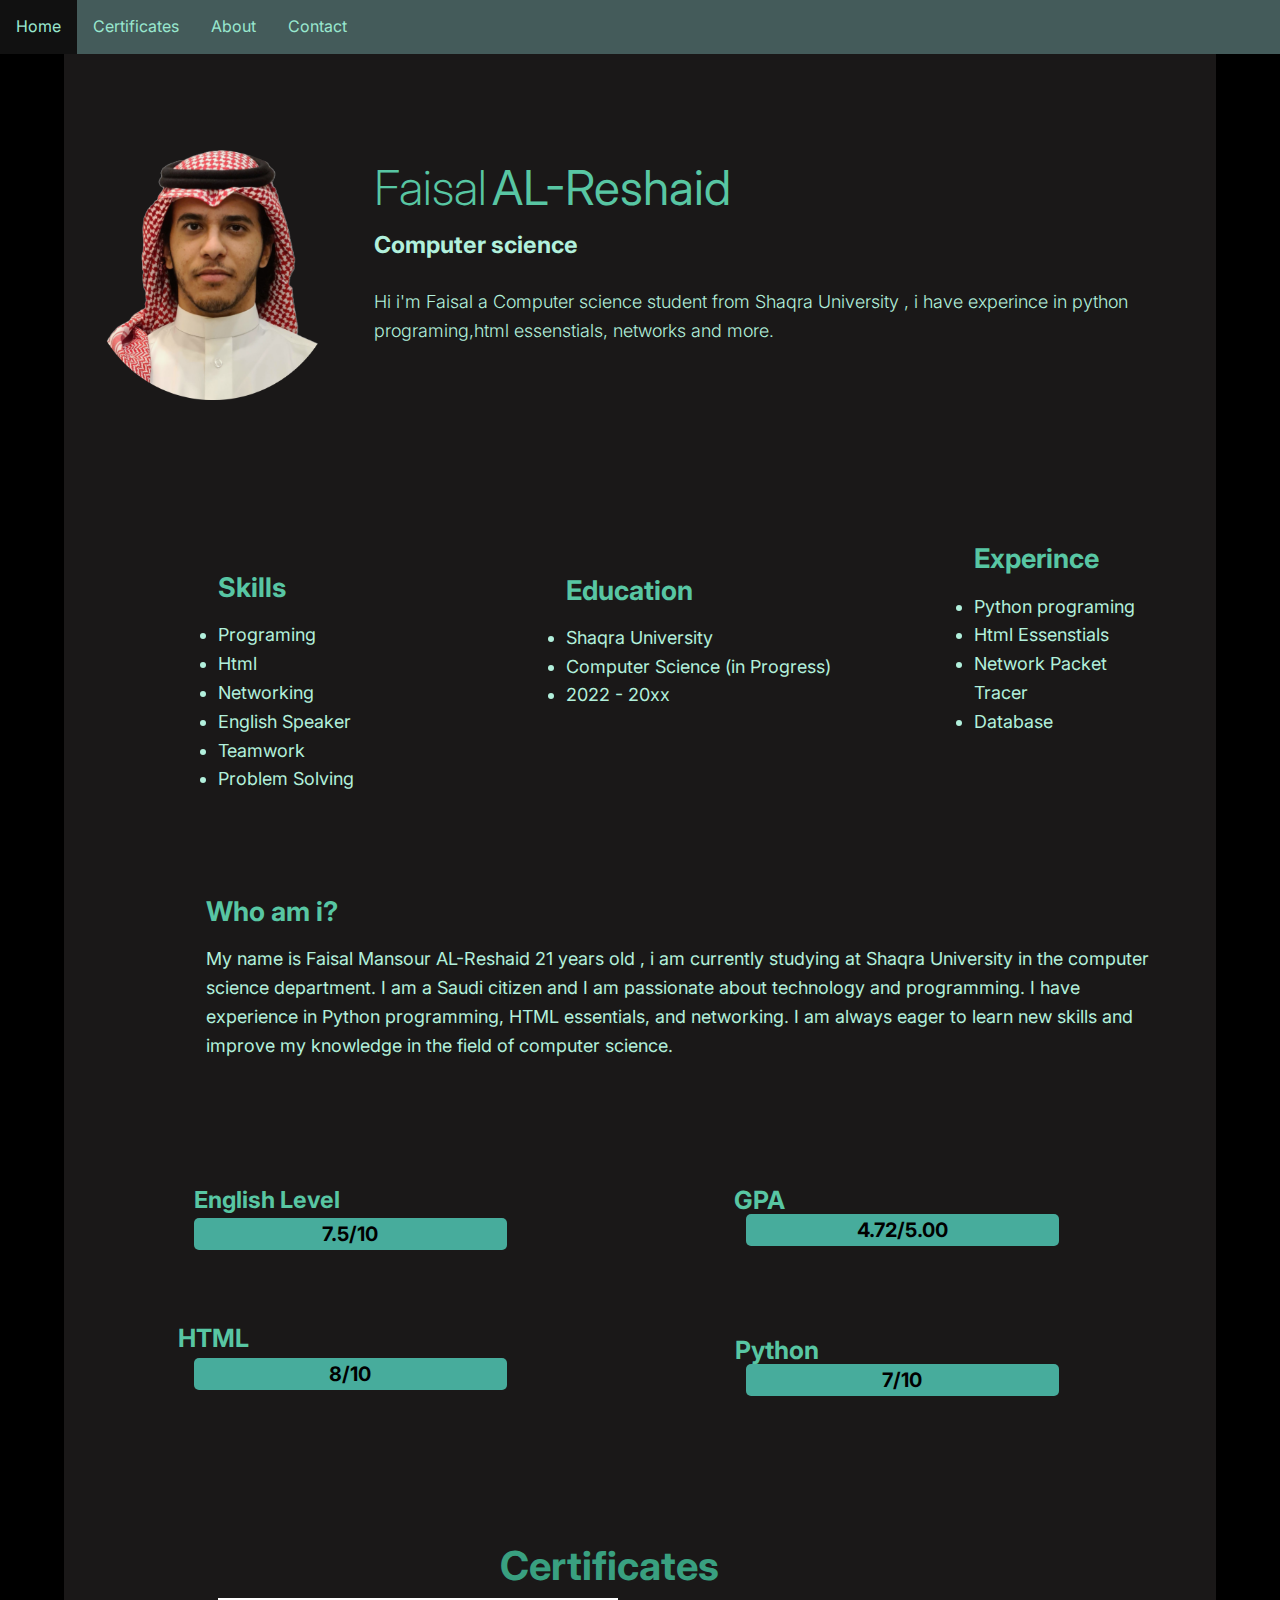
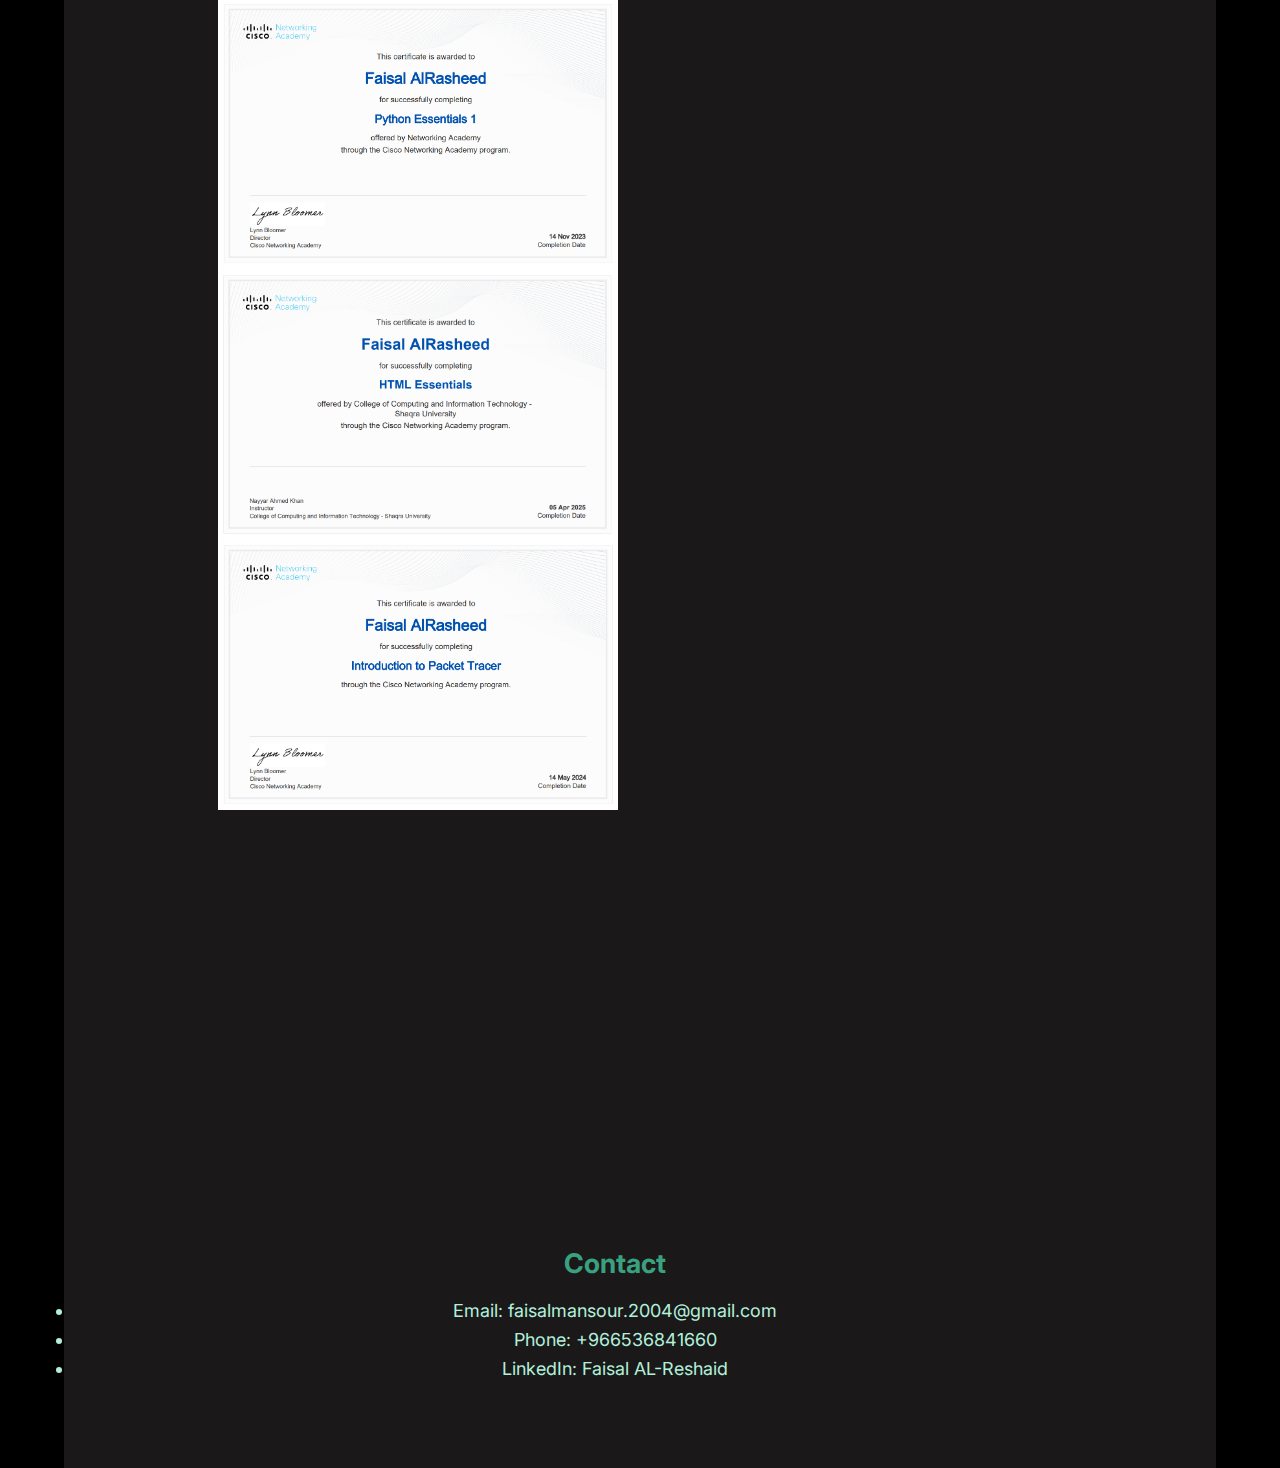
<file: index.html>
<!DOCTYPE html>
<html lang="en">
<head>
    <meta charset="UTF-8">
    <meta name="viewport" content="width=device-width, initial-scale=1.0">
    <title>Faisal's CV</title>
    <link rel="stylesheet" href="style.css">
</head>
<body>
    <div class="navbar">
        <ul class="nav-list">
            <li><a href="index.html">Home</a></li>
            <li><a href="Certificates.html">Certificates</a></li>
            <li><a href="About.html">About</a></li>
            <li><a href="contact.html">Contact</a></li>
        </ul>
    </div>
    <div class="container">
        <div class="profile">
            <div class="profile_container">
            <div class="My_profile_picture"><img src="imagess/Mypicture3.png" alt="profile_picture"></div>
    <div>
        <h1 class="profile_name">
            <span class="profile_firstname">Faisal</span> 
            <span class="profile_lastname">AL-Reshaid</span>
        </h1>
        <section >
            <div class="profile_description">
            <h2 class="profile_major">Computer science</h2>
      <p class="about_me">Hi i'm Faisal a Computer science student from Shaqra University , i have experince in python programing,html essenstials, networks and more.</p> 
        </section>
        <div>
            
            <div>
                <div class="CV_Experience">
                <h2> <span class="Experince_header" style="color:rgb(88, 198, 163);">Experince</span></h2>
                
                <ul>
                    <li>Python programing</li>
                    <li>Html Essenstials</li>
                    
                    <li>Network Packet Tracer</li>
                    <li>Database</li>
                </ul>
            </div>
            <div>
                <div class="CV_Education">
                    <h2> <span class="Education_header">Education</span></h2>
                    <ul>
                        <li>Shaqra University</li>
                        <li>Computer Science (in Progress)</li>
                        <li>2022 - 20xx</li>
                        
                    </ul>
            </div>
                    <div class="CV_skills">
                <h2><span class="Skills_header">Skills</span></h2>
                <ul>
                    <li>Programing</li>
                    <li>Html</li>
                    <li>Networking</li>
                    <li>English Speaker</li>
                    <li>Teamwork</li>
                    <li>Problem Solving</li>
                </ul>
                
                </div>
                <div class="Personal_info">
                    <h2><span class="Personal_info_header">Who am i?</span></h2>
                    <p>My name is Faisal Mansour AL-Reshaid 21 years old , i am currently studying at Shaqra University in the computer science department. I am a Saudi citizen and I am passionate about technology and programming. I have experience in Python programming, HTML essentials, and networking. I am always eager to learn new skills and improve my knowledge in the field of computer science.</p>
                    
                </div>
                
                </div>
                <div class="CV_english">
                    <h2><span class="CV_english_header">English Level</span></h2>
                    
                </div>
            
            <h2 class="English_bar_header">7.5/10</h2>
        </div>
        <div class="GPA">
            <h2><span class="GPA_header">GPA</span></h2>
            <h2 class="GPA_bar_header">4.72/5.00</h2>
            
            <div class="html">
                <h2 class="html_header">HTML</h2>
                <h2 class="html_bar_header">8/10</h2>
            </div>
            <div class="python">
                <h2 class="python_header">Python</h2>
                <h2 class="python_bar_header">7/10</h2>
            </div>
                
            <div class="certificates">
                <h2><span class="certificates_header">Certificates</span></h2>
                <span class="python_ig"><img src="imagess/PythonCER.png" alt="python_img" style="width: 400px; height: auto;" />  </span>
                <span class="html_ig"><img src="imagess/HTMLCER.png" alt="html_img" style="width: 400px; height: auto;" /></span>
                <span class="packet_ig"><img src="imagess/PACKETcer.png" alt="packet_img" style="width: 400px; height: auto;" /></span>
            </div>
                <div class ="contact">
                    <h2><span class="contact_header">Contact</span></h2>
                        <ul>
                            <li>Email: faisalmansour.2004@gmail.com</li>
                            <li>Phone: +966536841660</li>
                            <li>LinkedIn: Faisal AL-Reshaid</li>
                        </ul>
                    </div>      
                     
                        
              
    </div>

   
</body>
</html>
</file>
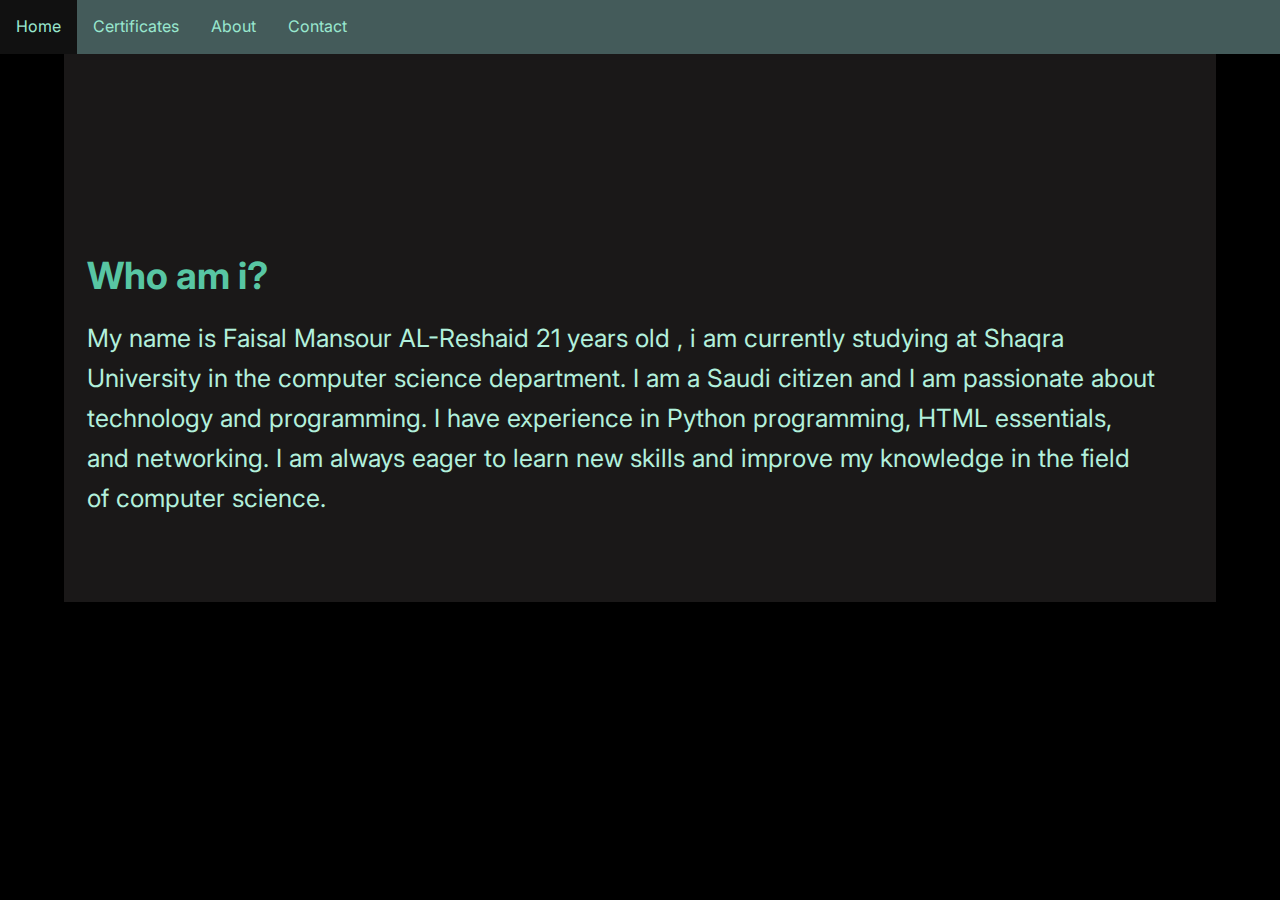
<file: About.html>
<!DOCTYPE html>
<html lang="en">
<head>
    <meta charset="UTF-8">
    <meta name="viewport" content="width=device-width, initial-scale=1.0">
    <title>Faisal's CV</title>
    <link rel="stylesheet" href="style.css">
</head>
<body>
    <div class="navbar">
        <ul class="nav-list">
            <li><a href="index.html">Home</a></li>
            <li><a href="Certificates.html">Certificates</a></li>
            <li><a href="About.html">About</a></li>
            <li><a href="contact.html">Contact</a></li>
        </ul>

    </div>
    <div class="container">
        <div class="profile">
            <div class="profile_container">
                <div class="Personal_info">
                    <h2><span class="Personal_info_header">Who am i?</span></h2>
                    <p>My name is Faisal Mansour AL-Reshaid 21 years old , i am currently studying at Shaqra University in the computer science department. I am a Saudi citizen and I am passionate about technology and programming. I have experience in Python programming, HTML essentials, and networking. I am always eager to learn new skills and improve my knowledge in the field of computer science.</p>
                    <style> 
                        .Personal_info{
                            margin-left: -1px;
                            font-size:25px;
                            
                        }
                    </style>
                    </body>
                    </html>
</file>
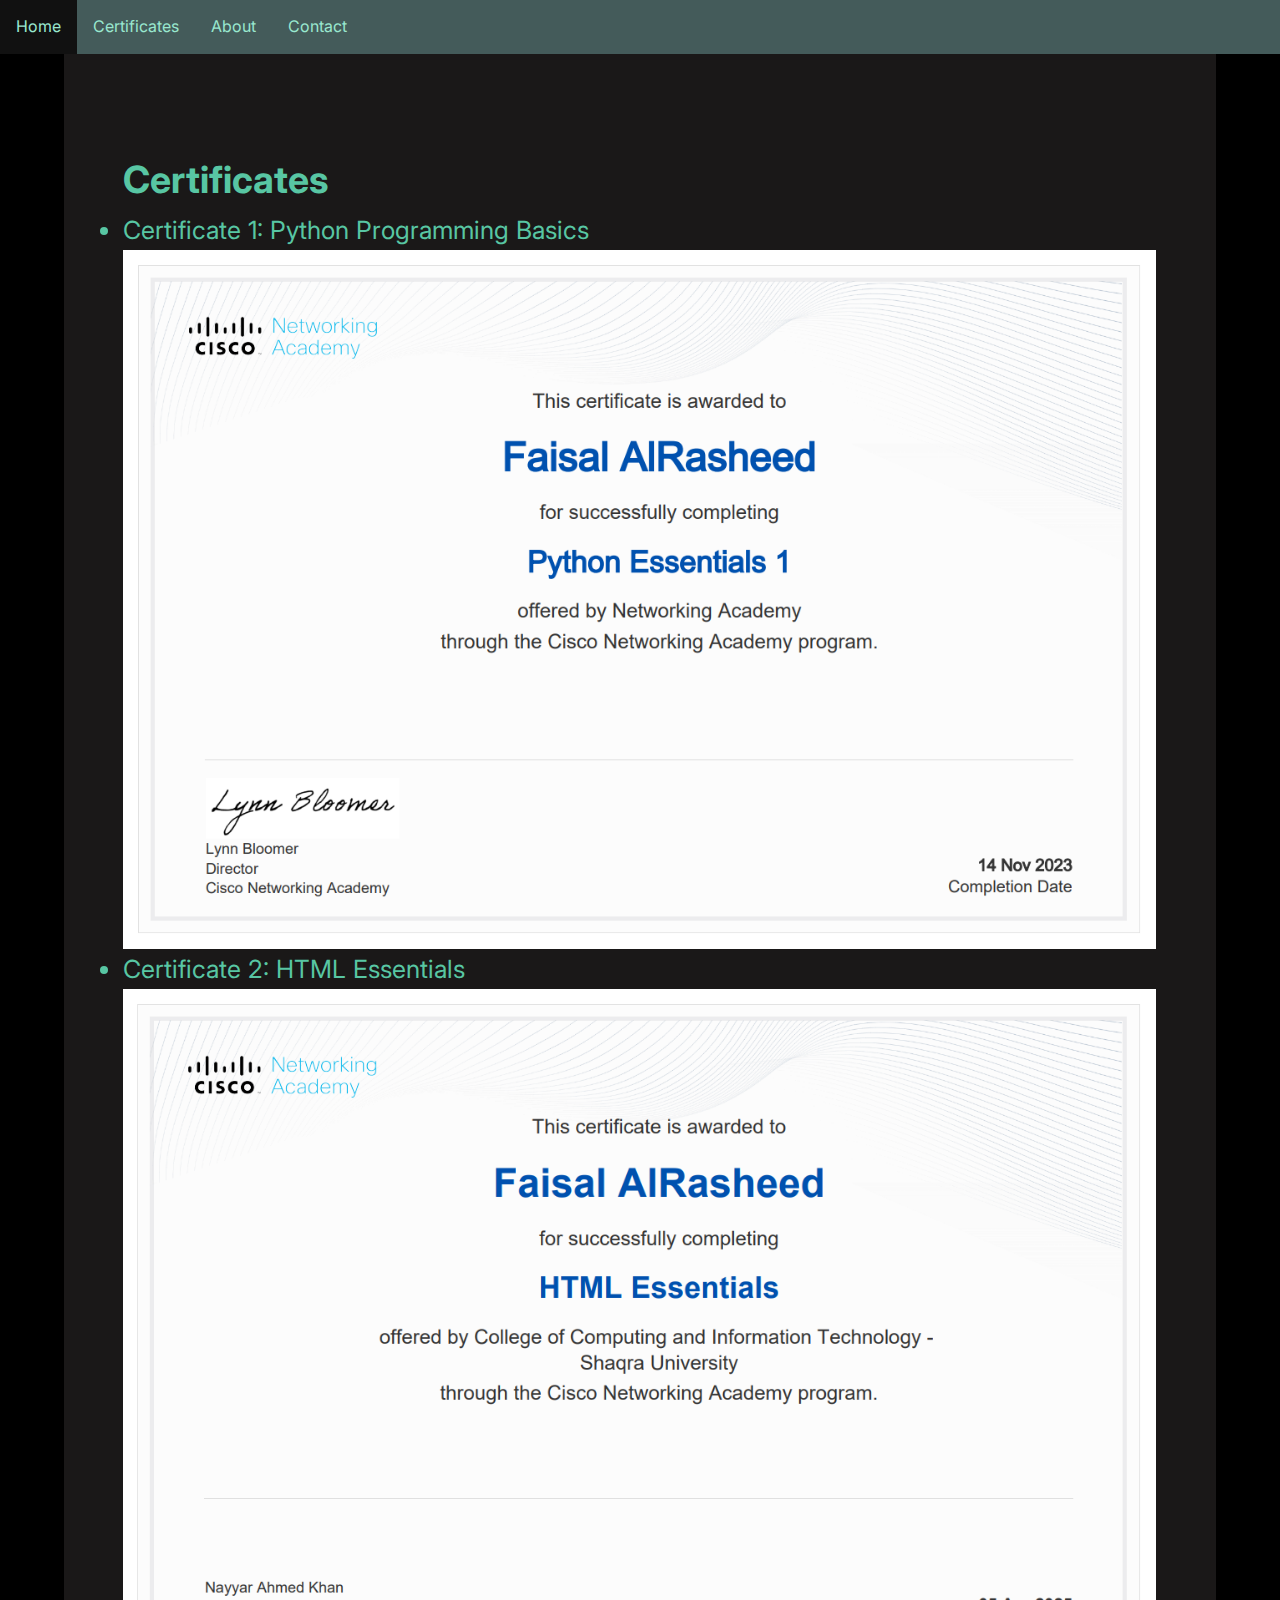
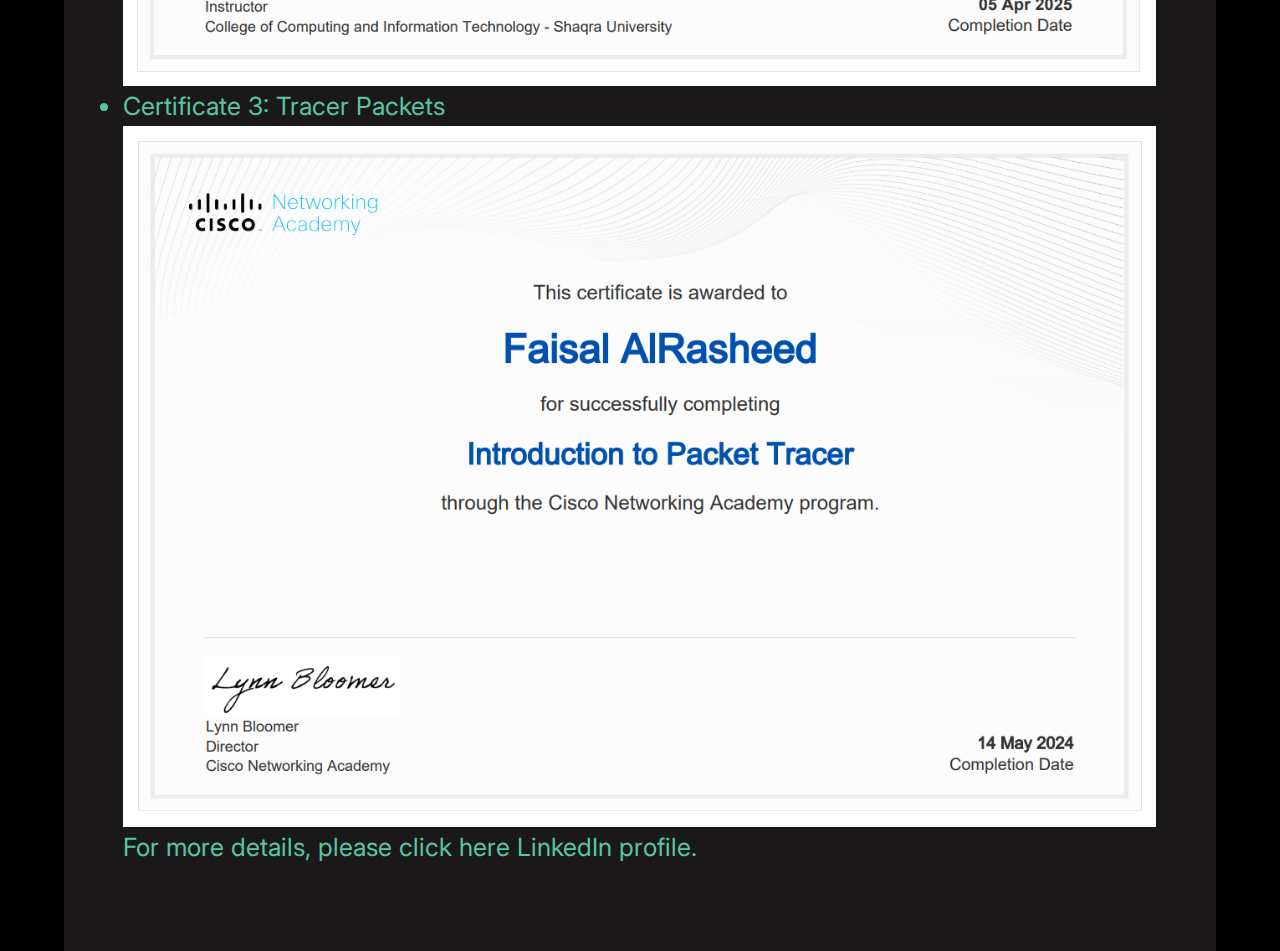
<file: Certificates.html>
<!DOCTYPE html>
<html lang="en">
<head>
    <meta charset="UTF-8">
    <meta name="viewport" content="width=device-width, initial-scale=1.0">
    <title>Faisal's CV</title>
    <link rel="stylesheet" href="style.css">
</head>
<body>
    <div class="navbar">
        <ul class="nav-list">
            <li><a href="Main-CV-Project.html">Home</a></li>
            <li><a href="Certificates.html">Certificates</a></li>
            <li><a href="About.html">About</a></li>
            <li><a href="contact.html">Contact</a></li>
        </ul>
    </div>
    <div class="container">
        <div class="profile">
            <div class="profile_container">
    </div>
    <div class="Certificates_2">
        <h2>Certificates</h2>
        <ul>
            <li>Certificate 1: Python Programming Basics </li>
            <img src="imagess/PythonCER.png" alt="Python Certificate" width="200" height="100"></li>
            <li>Certificate 2: HTML Essentials</li>
            <img src="imagess/HTMLCER.png" alt="HTML Certificate" width="200" height="100"></li>
            <li>Certificate 3: Tracer Packets</li>
            <img src="imagess/PACKETcer.png" alt="Packet Tracer Certificate" width="200" height="100"></li>
         
        </ul>
        <p class="linkd">For more details, <a href="https://www.linkedin.com/in/faisal-alreshaid-827a70349/" target="_blank"> please click here LinkedIn profile</a>.</p>
        <style>
            .Certificates_2 {
                margin-left: -1px;
                font-size: 25px;
            }
        </style>
          
        
        </body>
        </html>
</file>
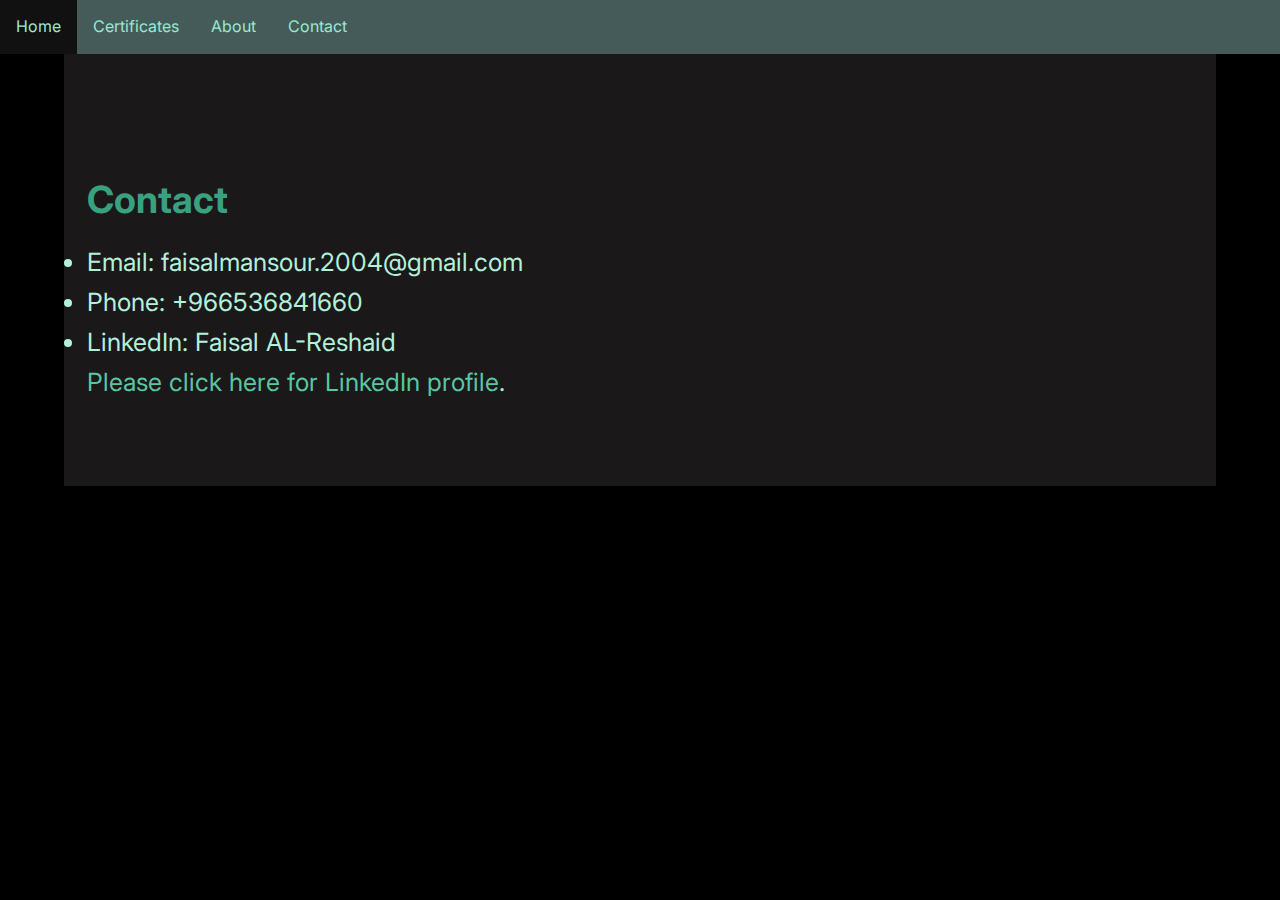
<file: contact.html>
<!DOCTYPE html>
<html lang="en">
<head>
    <meta charset="UTF-8">
    <meta name="viewport" content="width=device-width, initial-scale=1.0">
    <title>Faisal's CV</title>
    <link rel="stylesheet" href="style.css">
</head>
<body>
    <div class="navbar">
        <ul class="nav-list">
            <li><a href="Main-CV-Project.html">Home</a></li>
            <li><a href="Certificates.html">Certificates</a></li>
            <li><a href="About.html">About</a></li>
            <li><a href="contact.html">Contact</a></li>
        </ul>
    </div>
    <div class="container">
        <div class="profile">
            <div class="profile_container">
                <div class ="contact">
                    <h2><span class="contact_header">Contact</span></h2>
                    <ul>
                        <li>Email: faisalmansour.2004@gmail.com
                            <li>Phone: +966536841660</li>
                        <li>LinkedIn: Faisal AL-Reshaid</li>
                        <p class="linkd"><a href="https://www.linkedin.com/in/faisal-alreshaid-827a70349/" target="_blank"> Please click here for LinkedIn profile</a>.</p>
                        <style>
                            .contact {
                                margin-top: 20px;
                                margin-left: -1px;
                                font-size: 25px;
                            }
</file>
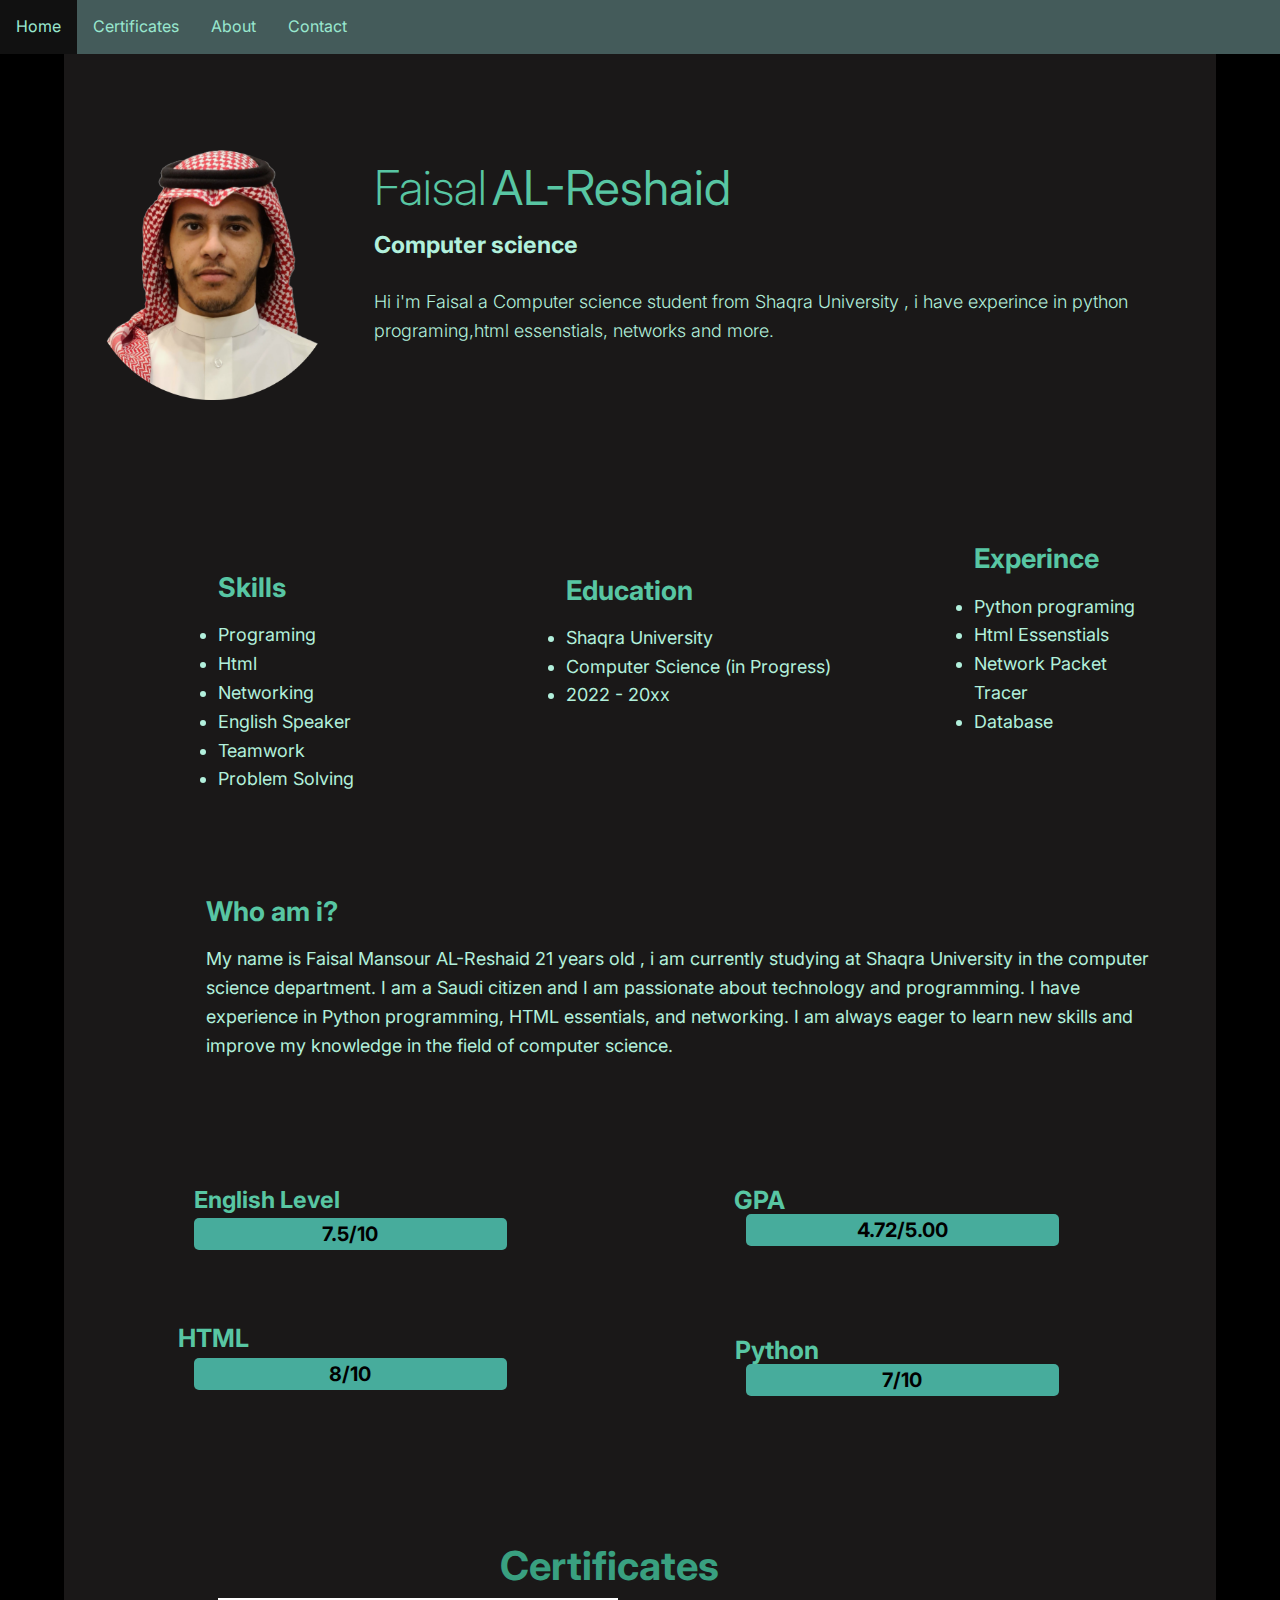
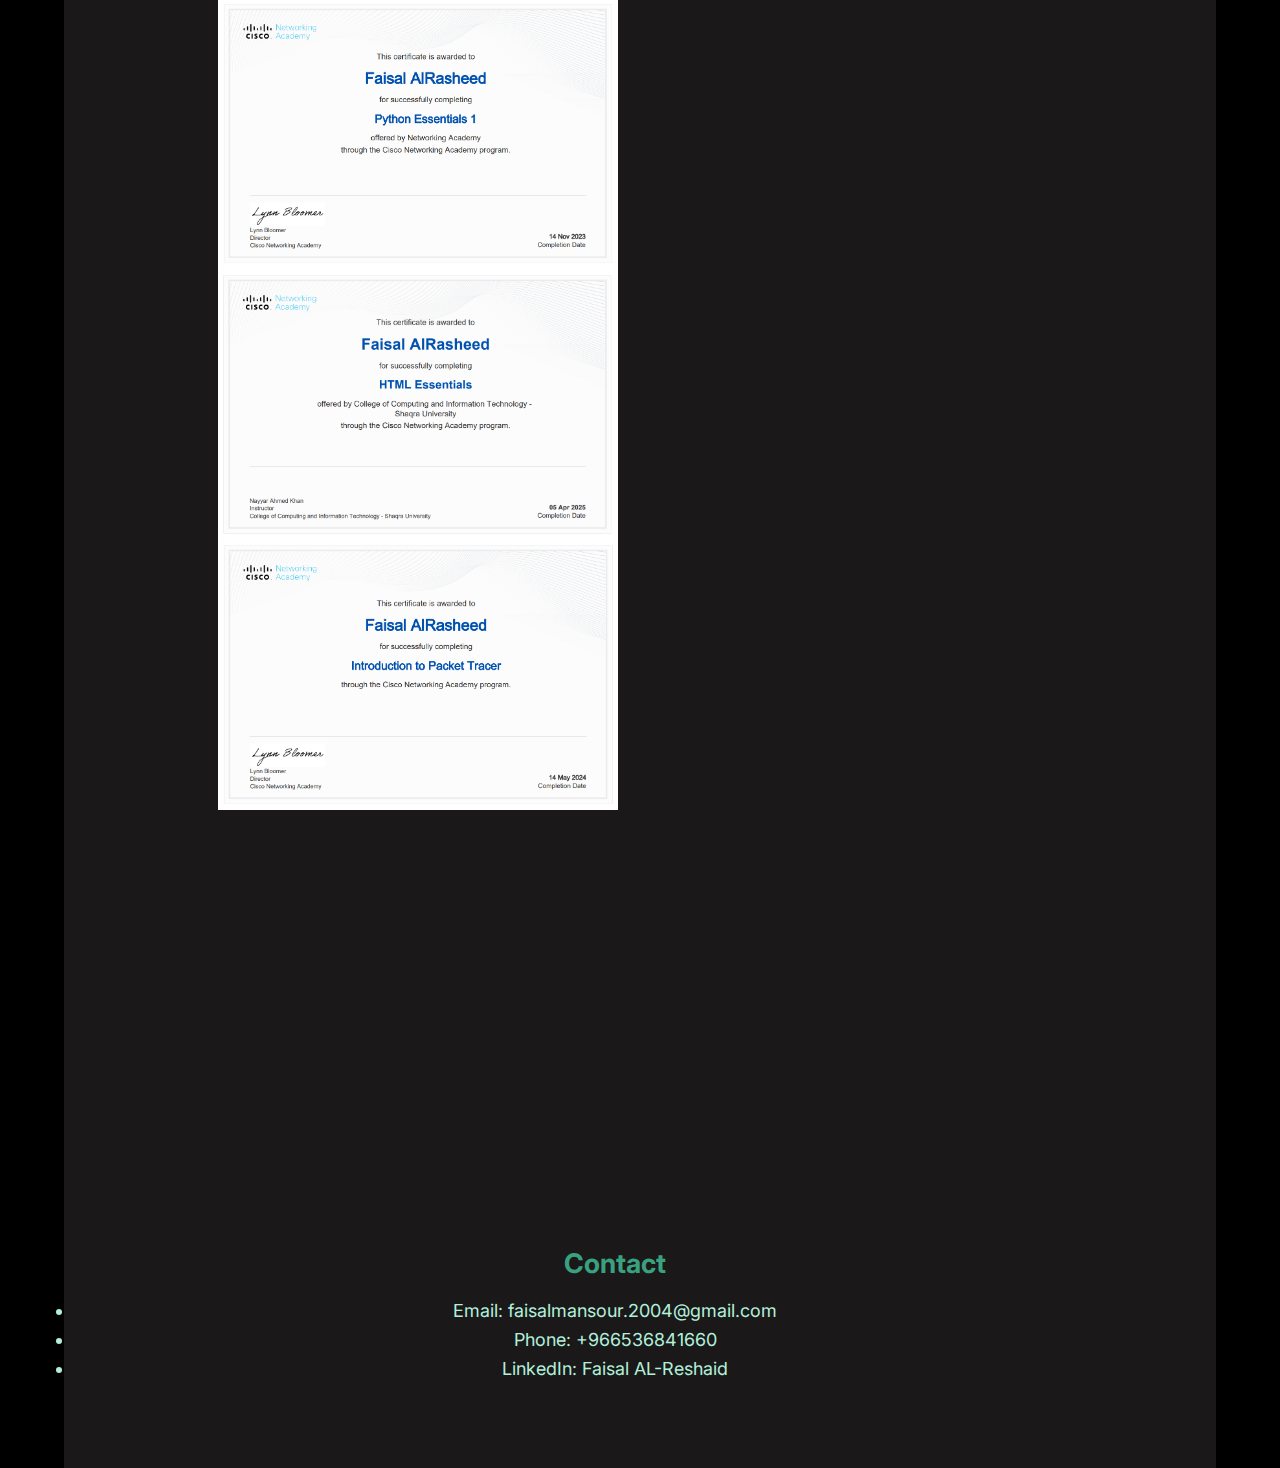
<file: Main-CV-Project.html>
<!DOCTYPE html>
<html lang="en">
<head>
    <meta charset="UTF-8">
    <meta name="viewport" content="width=device-width, initial-scale=1.0">
    <title>Faisal's CV</title>
    <link rel="stylesheet" href="style.css">
</head>
<body>
    <div class="navbar">
        <ul class="nav-list">
            <li><a href="Main-CV-Project.html">Home</a></li>
            <li><a href="Certificates.html">Certificates</a></li>
            <li><a href="About.html">About</a></li>
            <li><a href="contact.html">Contact</a></li>
        </ul>
    </div>
    <div class="container">
        <div class="profile">
            <div class="profile_container">
            <div class="My_profile_picture"><img src="imagess/Mypicture3.png" alt="profile_picture"></div>
    <div>
        <h1 class="profile_name">
            <span class="profile_firstname">Faisal</span> 
            <span class="profile_lastname">AL-Reshaid</span>
        </h1>
        <section >
            <div class="profile_description">
            <h2 class="profile_major">Computer science</h2>
      <p class="about_me">Hi i'm Faisal a Computer science student from Shaqra University , i have experince in python programing,html essenstials, networks and more.</p> 
        </section>
        <div>
            
            <div>
                <div class="CV_Experience">
                <h2> <span class="Experince_header" style="color:rgb(88, 198, 163);">Experince</span></h2>
                
                <ul>
                    <li>Python programing</li>
                    <li>Html Essenstials</li>
                    
                    <li>Network Packet Tracer</li>
                    <li>Database</li>
                </ul>
            </div>
            <div>
                <div class="CV_Education">
                    <h2> <span class="Education_header">Education</span></h2>
                    <ul>
                        <li>Shaqra University</li>
                        <li>Computer Science (in Progress)</li>
                        <li>2022 - 20xx</li>
                        
                    </ul>
            </div>
                    <div class="CV_skills">
                <h2><span class="Skills_header">Skills</span></h2>
                <ul>
                    <li>Programing</li>
                    <li>Html</li>
                    <li>Networking</li>
                    <li>English Speaker</li>
                    <li>Teamwork</li>
                    <li>Problem Solving</li>
                </ul>
                
                </div>
                <div class="Personal_info">
                    <h2><span class="Personal_info_header">Who am i?</span></h2>
                    <p>My name is Faisal Mansour AL-Reshaid 21 years old , i am currently studying at Shaqra University in the computer science department. I am a Saudi citizen and I am passionate about technology and programming. I have experience in Python programming, HTML essentials, and networking. I am always eager to learn new skills and improve my knowledge in the field of computer science.</p>
                    
                </div>
                
                </div>
                <div class="CV_english">
                    <h2><span class="CV_english_header">English Level</span></h2>
                    
                </div>
            
            <h2 class="English_bar_header">7.5/10</h2>
        </div>
        <div class="GPA">
            <h2><span class="GPA_header">GPA</span></h2>
            <h2 class="GPA_bar_header">4.72/5.00</h2>
            
            <div class="html">
                <h2 class="html_header">HTML</h2>
                <h2 class="html_bar_header">8/10</h2>
            </div>
            <div class="python">
                <h2 class="python_header">Python</h2>
                <h2 class="python_bar_header">7/10</h2>
            </div>
                
            <div class="certificates">
                <h2><span class="certificates_header">Certificates</span></h2>
                <span class="python_ig"><img src="imagess/PythonCER.png" alt="python_img" style="width: 400px; height: auto;" />  </span>
                <span class="html_ig"><img src="imagess/HTMLCER.png" alt="html_img" style="width: 400px; height: auto;" /></span>
                <span class="packet_ig"><img src="imagess/PACKETcer.png" alt="packet_img" style="width: 400px; height: auto;" /></span>
            </div>
                <div class ="contact">
                    <h2><span class="contact_header">Contact</span></h2>
                        <ul>
                            <li>Email: faisalmansour.2004@gmail.com</li>
                            <li>Phone: +966536841660</li>
                            <li>LinkedIn: Faisal AL-Reshaid</li>
                        </ul>
                    </div>      
                     
                        
              
    </div>

   
</body>
</html>
</file>
<file: style.css>
@import url('https://fonts.googleapis.com/css2?family=Inter:ital,opsz,wght@0,14..32,100..900;1,14..32,100..900&display=swap');
*{
    margin: 0;
    padding: 0;
    box-sizing: border-box;
}
html{
    font-size: 12px;
}
body{
    font-family: 'Inter', sans-serif;
    background-color:rgb(0, 0, 0);
    color: rgb(88, 198, 163);
    line-height: 1.6;
}
img {
    max-width: 100%;
    width: 100%;
    height: auto;
    display: block;
}

@media only screen and (max-width: 768px) {
    body {
        font-size: 10px;
    }

    .container {
        padding: 2rem;
        gap: 2rem;
    }

    .profile_container {
        flex-direction: column;
        align-items: center;
        margin-left: 0;
    }

    .My_profile_picture {
        max-width: 150px;
    }

    .CV_Experience,
    .CV_Education,
    .CV_skills,
    .Personal_info,
    .contact,
    .certificates {
        margin: 0;
        text-align: center;
    }

    .CV_english,
    .GPA,
    .html_header,
    .python_header {
        margin: 0;
        font-size: 1rem;
    }

    .English_bar_header,
    .GPA_bar_header,
    .html_bar_header,
    .python_bar_header {
        width: 80%;
        margin: 1rem auto;
    }
}
a{
    text-decoration: none;
    color: rgb(88, 198, 163);
}
/* layout */
.container{
    max-width: 1200px;
    width: 90%;
    margin: 0 auto;
    display: grid;
    padding: 5rem;
    background-color: rgb(26, 24, 24);
    grid-column: 1fr 1fr;
    gap: 4rem;
}
@media only screen and (max-width: 768px){
    .container{
        width: 100%;
        grid-template-columns: 1fr;
        padding: 3rem;
        gap: 7rem;
    }
}
.profile{
    grid-column: 1 / -1;
    margin-bottom: 2rem;
}
/* profile */
.profile_container{
    display: flex;
    gap: 3rem;
    margin-top: 3rem;
    margin-left: -3rem;
}
.My_profile_picture{
    max-width: 250px;
}
.profile_firstname{
    font-weight: 250;
    font-size: clamp(2rem, 9vw, 4rem);
    color: rgb(88, 198, 163);
}
.profile_lastname{
    font-weight: 380;
    font-size: clamp(3rem, 9vw, 4rem);
    color: rgb(88, 198, 163);
}
.profile_description{
    font-weight: 250;
    font-size: 1.3rem;
    color: rgb(178, 240, 220);
}
.about_me{
    margin-top: 2rem;
    font-size: 1.5rem;
    color: rgb(170, 208, 196);
    font-weight: 300;
    color: var(--text-color);
}
.CV_Experience{
    display: grid;
    color: rgb(88, 198, 163);
    margin-top: 16rem;
    margin-left:50rem;
    font-size: 15px; 
    gap: 1rem;  
    font-size: clamp(1rem, 9vw,1.5rem);
    color: rgb(178, 240, 220);
}
.CV_Education{
    display: grid;
    margin-top: -14rem;
    margin-left: 16rem;
    gap: 1rem;
    font-size: clamp(1rem, 9vw,1.5rem);  
    color: rgb(178, 240, 220);
}
.CV_skills{
    display: grid;
    margin-top: -12rem;
    margin-left: -13rem;
    gap: 1rem; 
    font-size: clamp(1rem, 9vw,1.5rem);
    color: rgb(178, 240, 220);
}


.Skills_header{
    color: rgb(88, 198, 163);
}

.Education_header{
    color: rgb(88, 198, 163);
}
.Experience_header{
    color: rgb(88, 198, 163);
}
.Personal_info{
    display: grid;
    margin-top: 8rem;
    margin-left: -14rem;
    gap: 1rem; 
    font-size: clamp(1rem, 9vw,1.5rem);
    color: rgb(178, 240, 220);
}
.Personal_info_header{
    color: rgb(88, 198, 163);
}

.CV_english{
    margin-top: 10rem;
    margin-left:-15rem ;
    font-size: 1.3rem;
    color: rgb(88, 198, 163);
    font-weight: 300;
    
}
.CV_englsh_header{
    color: rgb(88, 198, 163);
    margin-top: 22rem;
}
.GPA_header{
    color: rgb(88, 198, 163);
    margin-left: -1rem;
    margin-top: 5rem;
    font-size: 25px;
}
.GPA{
    gap: 1rem;
    display: grid;
    text-align-last: center;
    margin-top: -5.8rem;
}
.html_header{
    color: rgb(88, 198, 163);
    margin-left: -92rem;
    margin-top: 5rem;
    font-size: 25px;
}
.python_header{
    color: rgb(88, 198, 163);
    margin-left: 2rem;
    margin-top: -6rem;
    font-size: 25px;;
   
}
.contact{
    display: grid;
    margin-top: 35rem;
    margin-left: -25rem;
    gap: 1rem; 
    font-size: clamp(1rem, 9vw,1.5rem);
    color: rgb(178, 240, 220);
}
.contact_header{
    color: rgb(57, 160, 128);
    margin-top: 35rem;
}
.certificates{
    color: rgb(57, 160, 128);
    margin-top: 10rem;
    margin-left: -13rem;
    font-size: 2px;

}
.certificates_header{
    color: rgb(57, 160, 128);
    margin-top: rem;
    margin-left: -13rem;
    font-size: 40px;
}
.python_ig{
    width: 100%;
    height: 2;
    max-width: 20%;
}


/* animated scroll */
@keyframes  appear{
    from{
        opacity: 0;
        transform: translateX(-100px);
    }
    to{
        opacity: 1;
        transform: translateX(0px);
    }
}
.Personal_info{
    animation: appear linear;
    animation-timeline: view();
    animation-range: entry 0% cover 20%;
}
.English_bar_header{
    width: 40%;
    background-color: rgb(71, 172, 156);
    margin-left: -15rem;
    border-radius: 5px;
    text-align: center;;
    color: rgb(0, 0, 0);
    font-size: 20px;
    animation: appear linear;
    animation-timeline: view();
    animation-range: entry 0% cover 20%;
}
.GPA_bar_header{
    width: 40%;
    background-color: rgb(71, 172, 156);
    margin-left: 31rem;
    margin-top: -1.5rem;
    border-radius: 5px;
    text-align: center;;
    color: rgb(0, 0, 0);
    font-size: 20px;
    animation: appear linear;
    animation-timeline: view();
    animation-range: entry 0% cover 20%;
}
.html_bar_header{
    width: 40%;
    background-color: rgb(71, 172, 156);
    margin-left: -15rem;
    margin-top: rem;
    border-radius: 5px;
    text-align: center;;
    color: rgb(0, 0, 0);
    font-size: 20px;
    animation: appear linear;
    animation-timeline: view();
    animation-range: entry 0% cover 20%;
}
.python_bar_header{
    width: 40%;
    background-color: rgb(71, 172, 156);
    margin-left: 31rem;
    margin-top: -0.5rem;
    border-radius: 5px;
    text-align: center;;
    color: rgb(0, 0, 0);
    font-size: 20px;
    animation: appear linear;
    animation-timeline: view();
    animation-range: entry 0% cover 20%;
}
.python_ig{
    width: 100%;
    height: 2;
    max-width: 20%;
    animation: appear linear;
    animation-timeline: view();
    animation-range: entry 0% cover 60%;
}
.html_ig{
    width: 100%;
    height: 2;
    max-width: 20%;
    animation: appear linear;
    animation-timeline: view();
    animation-range: entry 0% cover 60%;
}
.packet_ig{
    width: 100%;
    height: 2;
    max-width: 20%;
    animation: appear linear;
    animation-timeline: view();
    animation-range: entry 0% cover 60%;
}
/* navigation styles */

.navbar {
    background-color: #445b5a;
    overflow: hidden;
}

.nav-list {
    list-style-type: none;
    margin: 0;
    padding: 0;
}

.nav-list li {
    float: left;
}

.nav-list li a {
    display:block;
    color: rgb(153, 232, 207);
    text-align: center;
    padding: 14px 16px;
    text-decoration: none;
    font-size: 16px;
   
}

.nav-list li a:hover {
    background-color: #111;
}
</file>
